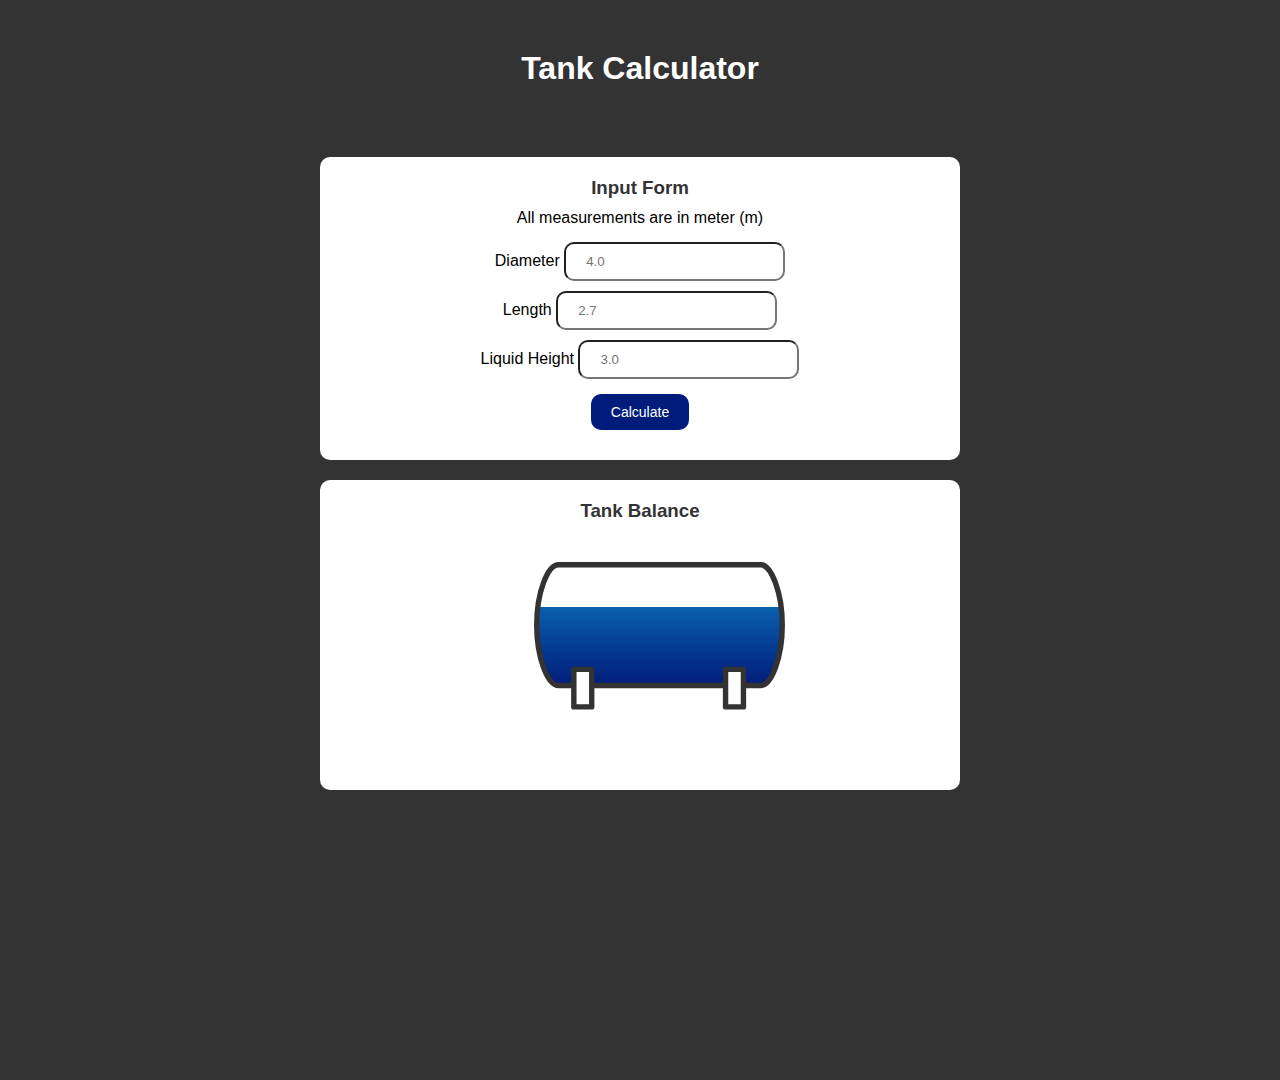
<file: index.html>
<!DOCTYPE html>
<html>
<head>
	<title>Tank Calculator</title>
	<link rel="stylesheet" type="text/css" href="style.css">
</head>
<body>
	<div class="limiter">
		
		<h1>Tank Calculator</h1>


		<div class="split-container">
			<div class="single-container center">
				<h3>Input Form</h3>
				<p>All measurements are in meter (m)</p>

				<form class="" data-type="horizontal" id="tank">
                    <div class="form-group">
                        <label for="tankdiameter">
                            Diameter
                        </label>
                        <input id="tankdiameter" name="diameter" type="text" placeholder="4.0">
                    </div>
                    <div class="form-group">
                        <label for="tank-length">
                            Length
                        </label>
                        <input id="tanklength" name="length" type="text" placeholder="2.7">
                    </div>
                    <div class="form-group">
                        <label for="liquidheight">
                            Liquid Height
                        </label>
                        <input id="liquidheight" name="liquidheight" type="text" placeholder="3.0">
                    </div>
                    <div class="form-group">
                        <button type="submit">Calculate</button>
                    </div>
                </form>

			</div> <!-- Input Form Container ends -->

			<div class="single-container center">
				<h3>Tank Balance</h3>

				<div class="tank-image center">
					<div class="tank-svg" data-fallback="img/horizontal.png">
						<svg enable-background="new 0 0 322.6 204.3" viewBox="0 0 322.6 204.3" xmlns="http://www.w3.org/2000/svg" xmlns:xlink="http://www.w3.org/1999/xlink">
						    <defs>
						        <clipPath id="hori-cut-off-bottom">
						            <rect x="0" y="50" width="100%" height="137"></rect> <!-- Change tank results here y=(FullTankValue-TankValue) -->
						        </clipPath>
						    </defs>
						    <linearGradient gradientUnits="userSpaceOnUse" id="hori-tank-fill" x1="183.038" x2="183.038" y1="3" y2="137.413">
						        <stop offset="0" style="stop-color:#0E83C7"></stop>
						        <stop offset="1" style="stop-color:#011C7A"></stop>
						    </linearGradient><!-- Tank fill gradient -->
						    <path d="M319.6 70.2c0-36.7-12.3-66.5-23.8-67.2H70.6C58.9 3 46.4 33.1 46.4 70.2s12.5 67.2 24.2 67.2h225.2c11.6-.7 23.8-30.5 23.8-67.2z" clip-path="url(#hori-cut-off-bottom)" fill="url(#hori-tank-fill)" class="thingy"></path><!-- Tank Fill -->
						    <path d="M319.6 70.2c0-36.7-12.3-66.5-23.8-67.2H70.6C58.9 3 46.4 33.1 46.4 70.2s12.5 67.2 24.2 67.2h225.2c11.6-.7 23.8-30.5 23.8-67.2z" fill="none" stroke="#333" stroke-linecap="round" stroke-linejoin="round" stroke-miterlimit="2" stroke-width="6"></path><!-- Tank Border -->
						    <path d="M87.7 119.5h19.9v41.7H87.7zM256.5 119.5h19.9v41.7h-19.9z" fill="#fff" stroke="#333" stroke-linecap="round" stroke-linejoin="round" stroke-miterlimit="2" stroke-width="6"></path><!-- Tank Legs -->
						</svg>
					</div>
					<!-- <img src="img/horizontal.png"> -->
				</div>

			</div>
		</div><!-- Split Container ends -->


	</div><!-- Limiter ends -->

	<script src="scripts.js"></script>
</body>
</html>
</file>
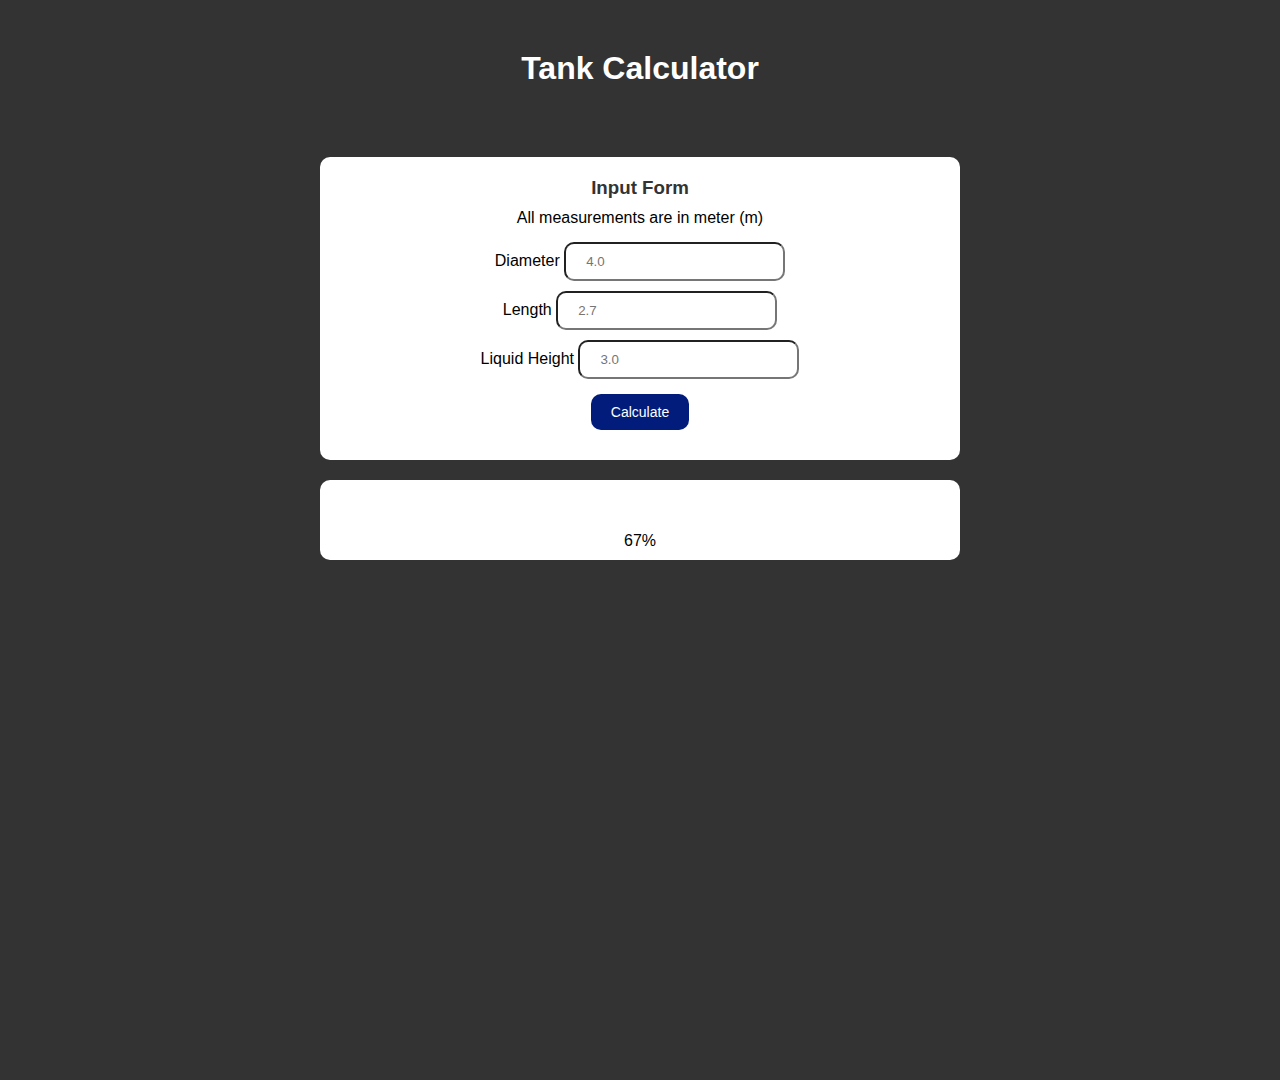
<file: index2.html>
<!DOCTYPE html>
<html>
<head>
	<title>Tank Calculator</title>
	<link rel="stylesheet" type="text/css" href="style.css">
</head>
<body>
	<div class="limiter">
		
		<h1>Tank Calculator</h1>


		<div class="split-container">
			<div class="single-container center">
				<h3>Input Form</h3>
				<p>All measurements are in meter (m)</p>

				<form class="" data-type="horizontal" id="tank">
                    <div class="form-group">
                        <label for="tankdiameter">
                            Diameter
                        </label>
                        <input id="tankdiameter" name="tankdiameter" type="text" placeholder="4.0">
                    </div>
                    <div class="form-group">
                        <label for="tank-length">
                            Length
                        </label>
                        <input id="tanklength" name="tanklength" type="text" placeholder="2.7">
                    </div>
                    <div class="form-group">
                        <label for="liquidheight">
                            Liquid Height
                        </label>
                        <input id="liquidheight" name="liquidheight" type="text" placeholder="3.0">
                    </div>
                    <div class="form-group">
                        <button type="submit">Calculate</button>
                    </div>
                </form>

			</div> <!-- Input Form Container ends -->

			<div class="single-container center result">
				<h3 style="color: #fff;">Tank Balance</h3>

				<div class="wrapper">
					<div class="green">
					    <div class="progress">
					      	<div class="inner">
					        	<div class="percent"><span>67</span>%</div>
					        	<div class="water"></div>
					        	<div class="glare"></div>
				      		</div>
				    	</div>
				  	</div>
			  	</div>

			</div>
		</div><!-- Split Container ends -->


	</div><!-- Limiter ends -->

	<script src="scripts.js"></script>
</body>
</html>
</file>
<file: style.css>
/*==================== General ====================*/


* {
	margin: 0px;
	padding: 0px;
	box-sizing: border-box;
}

body, html {
	height: 100%;
	font-family: sans-serif;
}

h1 {
	text-align: center;
	color: #fff;
	padding: 50px;
}

h3 {
	text-align: center;
	color: #333;
	padding: 10px 0;
}

form {
	padding: 10px;
}

svg {
	text-align: center;
}

input {
	border-radius: 10px;
	padding: 10px 20px;
	margin: 5px auto;
}

select {
	border-radius: 10px;
	padding: 5px 20px;
	margin: 5px auto;
}

button {
	border:none;
	border-radius: 10px;
	color: white;
	background-color: #011C7A;
	margin: 10px auto;
	padding: 10px 20px;
	text-align: center;
	font-size: 14px;
	cursor: pointer;
}

/*==================== Main ====================*/

.limiter {
	width: 100%;
	margin: 0 auto;
	min-height: 120vh;
	background: #333;
}

.split-container {
	text-align: center;
	height: 100%;
}

.single-container {
	/*display: inline-block;*/
	text-align: center;
	/*width: 30% !important;*/
	/*min-height: 500px;*/
	margin: 20px;
	padding: 10px auto;
	background: #fff;
	border-radius: 10px;
}

.center {
  margin: 20px auto;
  width: 50%;
  padding: 10px;
}

.tank-image {
	max-width: 50%;
	text-align: center;
}

.tank-svg {
	width: 100%;
}

.fluid-gradient {
	/*fluid gradient here*/
}
</file>
